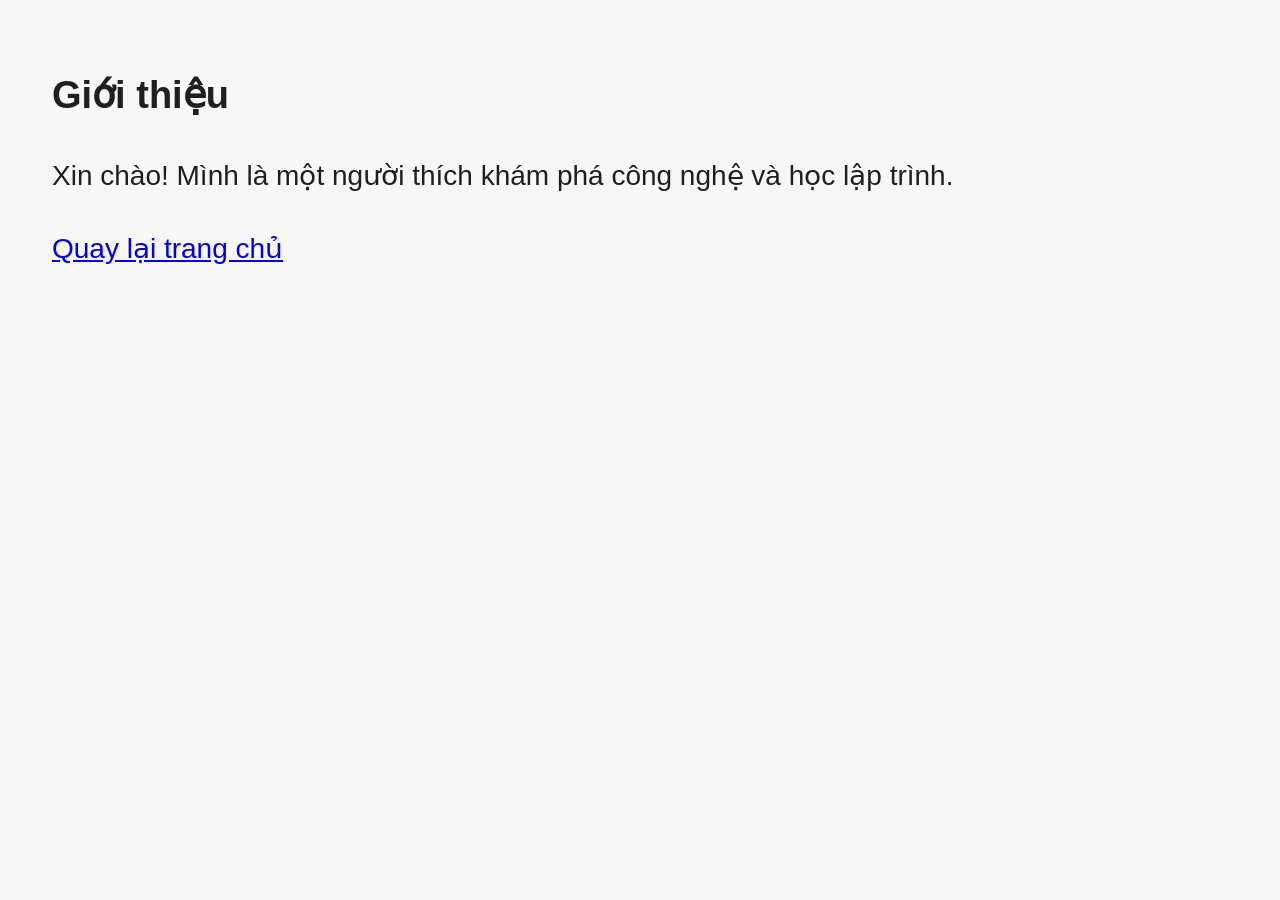
<file: about.html>
<!DOCTYPE html>
<html lang="vi">
<head>
    <meta charset="UTF-8">
    <meta name="viewport" content="width=device-width, initial-scale=1.0">
    <title>About</title>
    <style>
        body {
            margin: 0;
            padding: 40px 52px;
            background-color: #f7f7f7;
            font-family: Arial, Helvetica, sans-serif;
            color: #1f1f1f;
            line-height: 1.6;
        }

        h1 {
            font-size: 38px;
            margin-bottom: 20px;
        }

        p {
            font-size: 28px;
        }
    </style>
</head>
<body>
    <h1>Giới thiệu</h1>
    <p>Xin chào! Mình là một người thích khám phá công nghệ và học lập trình.</p>
    <p><a href="index.html">Quay lại trang chủ</a></p>
</body>
</html>
</file>
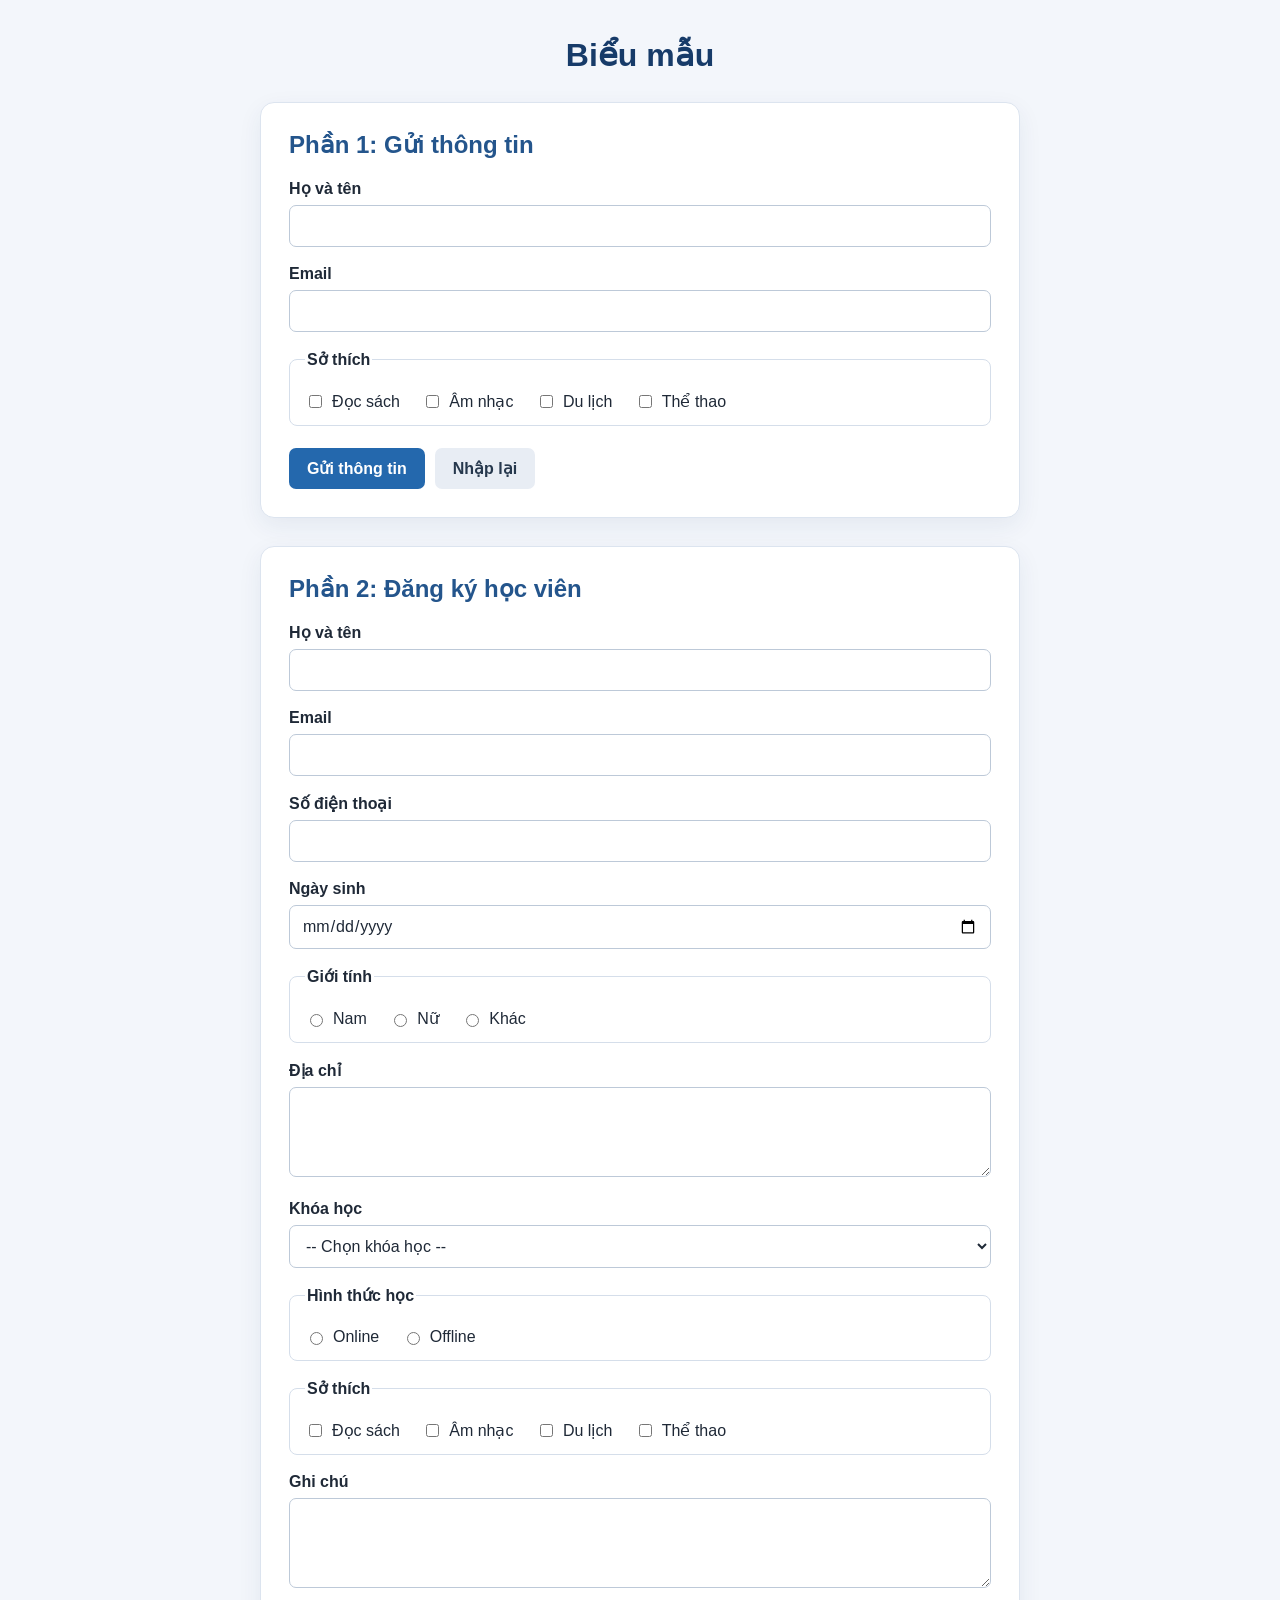
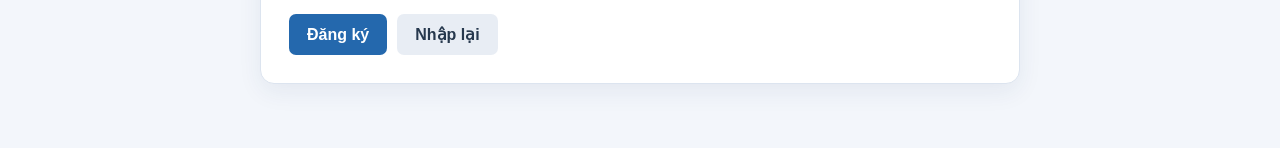
<file: forms.html>
<!DOCTYPE html>
<html lang="vi">
<head>
    <meta charset="UTF-8">
    <meta name="viewport" content="width=device-width, initial-scale=1.0">
    <title>Form thông tin và đăng ký học viên</title>
    <style>
        :root {
            color-scheme: light;
            font-family: "Segoe UI", Arial, sans-serif;
            color: #1f2937;
            background: #f3f6fb;
        }

        * {
            box-sizing: border-box;
        }

        body {
            margin: 0;
            padding: 36px 18px;
        }

        main {
            width: min(100%, 760px);
            margin: 0 auto;
        }

        h1 {
            margin: 0 0 28px;
            color: #173b69;
            text-align: center;
        }

        section {
            margin-bottom: 28px;
            padding: 28px;
            background: #fff;
            border: 1px solid #dce4ef;
            border-radius: 14px;
            box-shadow: 0 8px 24px rgb(26 54 93 / 7%);
        }

        h2 {
            margin: 0 0 20px;
            color: #24558c;
        }

        .field {
            margin-bottom: 18px;
        }

        label,
        legend {
            font-weight: 600;
        }

        .field > label {
            display: block;
            margin-bottom: 7px;
        }

        input[type="text"],
        input[type="email"],
        input[type="tel"],
        input[type="date"],
        select,
        textarea {
            width: 100%;
            padding: 11px 12px;
            border: 1px solid #bdc9d8;
            border-radius: 7px;
            background: #fff;
            color: inherit;
            font: inherit;
        }

        input:focus,
        select:focus,
        textarea:focus {
            border-color: #3478c7;
            outline: 3px solid rgb(52 120 199 / 16%);
        }

        fieldset {
            margin: 0 0 18px;
            padding: 13px 15px 10px;
            border: 1px solid #d5deea;
            border-radius: 8px;
        }

        .choice {
            display: inline-flex;
            align-items: center;
            gap: 7px;
            margin: 10px 18px 4px 0;
            font-weight: 400;
        }

        .choice input {
            accent-color: #2468ad;
        }

        textarea {
            min-height: 90px;
            resize: vertical;
        }

        .actions {
            display: flex;
            flex-wrap: wrap;
            gap: 10px;
            margin-top: 22px;
        }

        button {
            padding: 11px 18px;
            border: 0;
            border-radius: 7px;
            font: inherit;
            font-weight: 600;
            cursor: pointer;
        }

        .submit {
            background: #2468ad;
            color: #fff;
        }

        .reset {
            background: #e8edf4;
            color: #26384d;
        }

        button:hover {
            filter: brightness(.95);
        }

        @media (max-width: 520px) {
            section {
                padding: 20px;
            }
        }
    </style>
</head>
<body>
    <main>
        <h1>Biểu mẫu</h1>

        <section>
            <h2>Phần 1: Gửi thông tin</h2>
            <form action="#" method="get">
                <div class="field">
                    <label for="yourname">Họ và tên</label>
                    <input id="yourname" type="text" name="yourname" autocomplete="name" required>
                </div>

                <div class="field">
                    <label for="contact-email">Email</label>
                    <input id="contact-email" type="email" name="email" autocomplete="email" required>
                </div>

                <fieldset>
                    <legend>Sở thích</legend>
                    <label class="choice"><input type="checkbox" name="hobby" value="reading"> Đọc sách</label>
                    <label class="choice"><input type="checkbox" name="hobby" value="music"> Âm nhạc</label>
                    <label class="choice"><input type="checkbox" name="hobby" value="travel"> Du lịch</label>
                    <label class="choice"><input type="checkbox" name="hobby" value="sports"> Thể thao</label>
                </fieldset>

                <div class="actions">
                    <button class="submit" type="submit">Gửi thông tin</button>
                    <button class="reset" type="reset">Nhập lại</button>
                </div>
            </form>
        </section>

        <section>
            <h2>Phần 2: Đăng ký học viên</h2>
            <form action="#" method="get">
                <div class="field">
                    <label for="fullname">Họ và tên</label>
                    <input id="fullname" type="text" name="fullname" autocomplete="name" required>
                </div>

                <div class="field">
                    <label for="student-email">Email</label>
                    <input id="student-email" type="email" name="email" autocomplete="email" required>
                </div>

                <div class="field">
                    <label for="phone">Số điện thoại</label>
                    <input id="phone" type="tel" name="phone" autocomplete="tel">
                </div>

                <div class="field">
                    <label for="birthday">Ngày sinh</label>
                    <input id="birthday" type="date" name="birthday">
                </div>

                <fieldset>
                    <legend>Giới tính</legend>
                    <label class="choice"><input type="radio" name="gender" value="male"> Nam</label>
                    <label class="choice"><input type="radio" name="gender" value="female"> Nữ</label>
                    <label class="choice"><input type="radio" name="gender" value="other"> Khác</label>
                </fieldset>

                <div class="field">
                    <label for="address">Địa chỉ</label>
                    <textarea id="address" name="address" rows="2"></textarea>
                </div>

                <div class="field">
                    <label for="course">Khóa học</label>
                    <select id="course" name="course" required>
                        <option value="">-- Chọn khóa học --</option>
                        <option value="html-css">HTML &amp; CSS</option>
                        <option value="javascript">JavaScript</option>
                        <option value="java">Java</option>
                        <option value="python">Python</option>
                    </select>
                </div>

                <fieldset>
                    <legend>Hình thức học</legend>
                    <label class="choice"><input type="radio" name="study_type" value="online"> Online</label>
                    <label class="choice"><input type="radio" name="study_type" value="offline"> Offline</label>
                </fieldset>

                <fieldset>
                    <legend>Sở thích</legend>
                    <label class="choice"><input type="checkbox" name="hobby" value="reading"> Đọc sách</label>
                    <label class="choice"><input type="checkbox" name="hobby" value="music"> Âm nhạc</label>
                    <label class="choice"><input type="checkbox" name="hobby" value="travel"> Du lịch</label>
                    <label class="choice"><input type="checkbox" name="hobby" value="sports"> Thể thao</label>
                </fieldset>

                <div class="field">
                    <label for="note">Ghi chú</label>
                    <textarea id="note" name="note" rows="3"></textarea>
                </div>

                <div class="actions">
                    <button class="submit" type="submit">Đăng ký</button>
                    <button class="reset" type="reset">Nhập lại</button>
                </div>
            </form>
        </section>
    </main>
</body>
</html>
</file>
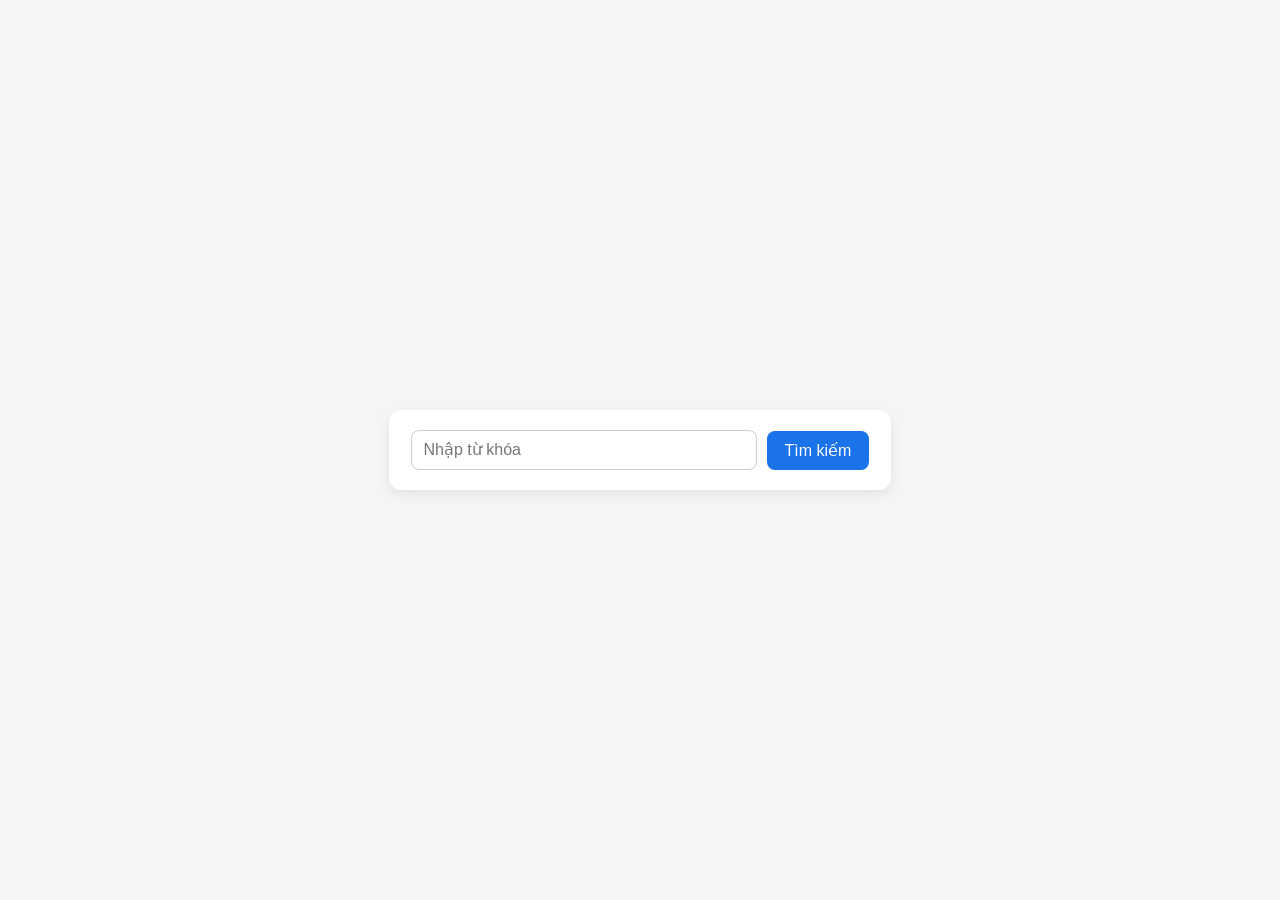
<file: google-search.html>
<!DOCTYPE html>
<html lang="vi">
<head>
    <meta charset="UTF-8">
    <meta name="viewport" content="width=device-width, initial-scale=1.0">
    <title>Form Tìm kiếm</title>
    <style>
        body {
            font-family: Arial, sans-serif;
            background: #f5f5f5;
            display: flex;
            justify-content: center;
            align-items: center;
            min-height: 100vh;
            margin: 0;
        }

        form {
            display: flex;
            gap: 10px;
            align-items: center;
            background: #fff;
            padding: 20px 22px;
            border-radius: 12px;
            box-shadow: 0 4px 12px rgba(0, 0, 0, 0.08);
        }

        input[type="text"] {
            width: 320px;
            padding: 10px 12px;
            font-size: 16px;
            border: 1px solid #ccc;
            border-radius: 8px;
            outline: none;
        }

        input[type="submit"] {
            padding: 10px 18px;
            border: none;
            border-radius: 8px;
            background: #1a73e8;
            color: white;
            font-size: 16px;
            cursor: pointer;
        }
    </style>
</head>
<body>
    <form action="https://www.google.com.vn/search" method="GET">
        <input type="text" name="q" placeholder="Nhập từ khóa" />
        <input type="submit" value="Tìm kiếm" />
    </form>
</body>
</html>
</file>
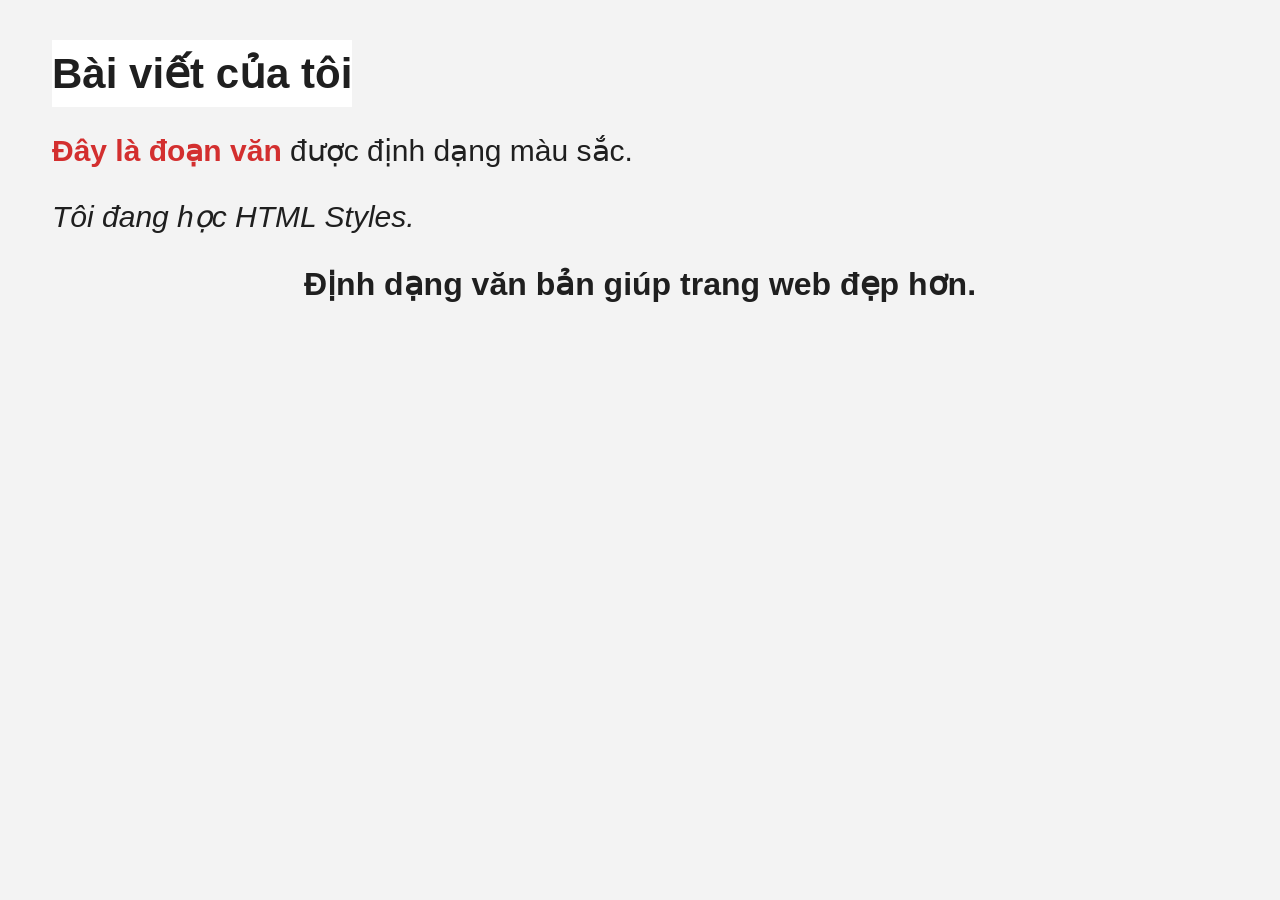
<file: indexx.html>
<!DOCTYPE html>
<html lang="vi">
<head>
    <meta charset="UTF-8">
    <meta name="viewport" content="width=device-width, initial-scale=1.0">
    <title>Bài viết của tôi</title>
    <style>
        body {
            margin: 0;
            padding: 40px 52px;
            background-color: #f3f3f3;
            color: #1f1f1f;
            font-family: Arial, Helvetica, sans-serif;
            font-size: 30px;
            line-height: 1.6;
        }

        h1 {
            margin: 0 0 20px;
            font-size: 42px;
            font-weight: 700;
            color: #1f1f1f;
            background-color: #fff;
            display: inline-block;
        }

        p {
            margin: 0 0 18px;
            font-size: 30px;
            line-height: 1.6;
        }

        .red {
            color: #d32f2f;
            font-weight: bold;
        }

        .italic {
            font-style: italic;
        }

        .center {
            text-align: center;
        }

        .big {
            font-size: 32px;
            font-weight: 600;
        }
    </style>
</head>
<body>
    <h1>Bài viết của tôi</h1>

    <p><span class="red">Đây là đoạn văn</span> được định dạng màu sắc.</p>

    <p class="italic">Tôi đang học HTML Styles.</p>

    <p class="center big">Định dạng văn bản giúp trang web đẹp hơn.</p>
</body>
</html>
</file>
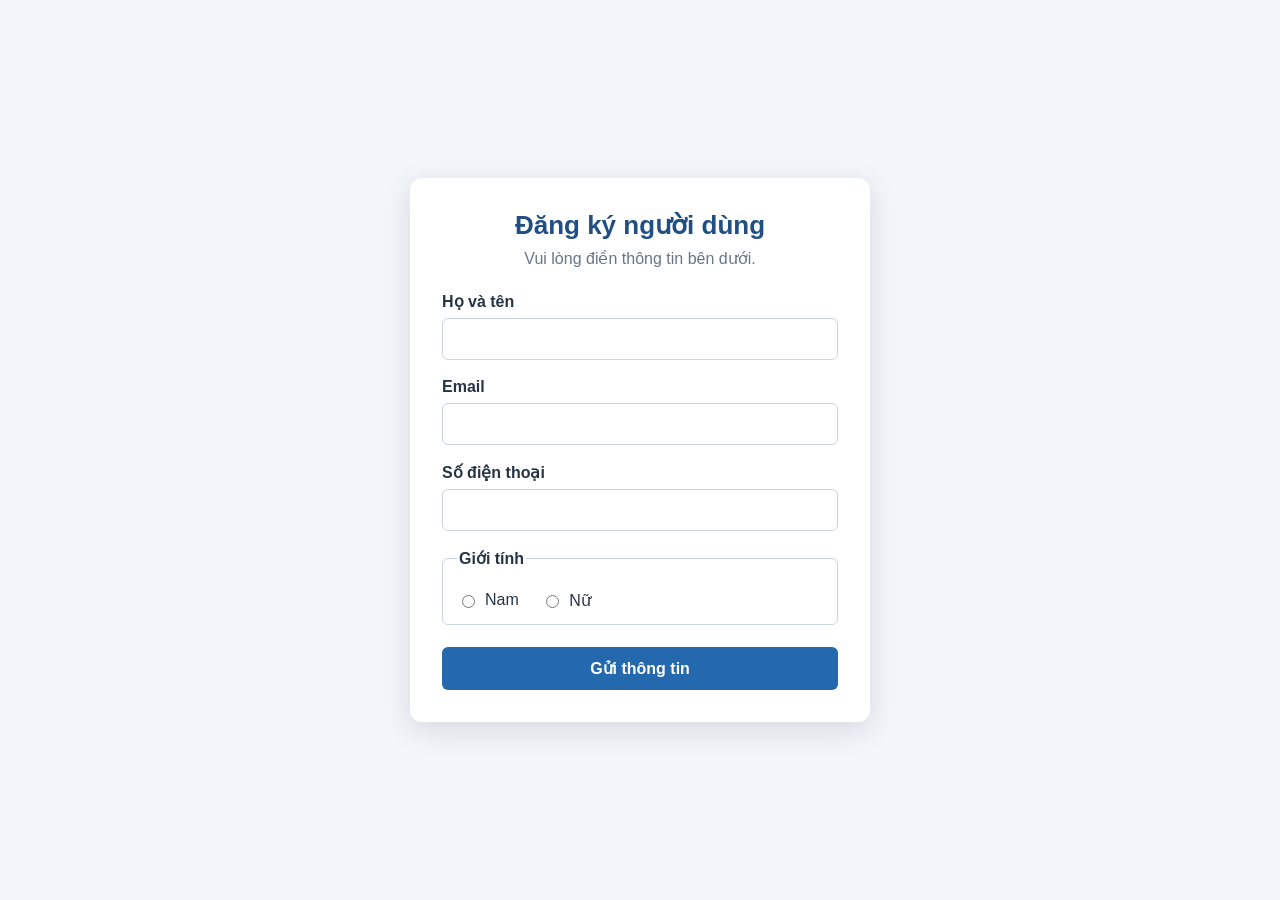
<file: registration-form.html>
<!DOCTYPE html>
<html lang="vi">
<head>
    <meta charset="UTF-8">
    <meta name="viewport" content="width=device-width, initial-scale=1.0">
    <title>Đăng ký người dùng</title>
    <style>
        * {
            box-sizing: border-box;
        }

        body {
            min-height: 100vh;
            margin: 0;
            padding: 32px 16px;
            display: grid;
            place-items: center;
            background: #f2f5f9;
            color: #263445;
            font-family: Arial, Helvetica, sans-serif;
        }

        .registration-card {
            width: min(100%, 460px);
            padding: 32px;
            background: #fff;
            border-radius: 12px;
            box-shadow: 0 8px 28px rgb(28 48 74 / 12%);
        }

        h1 {
            margin: 0 0 8px;
            color: #214f83;
            font-size: 26px;
            text-align: center;
        }

        .intro {
            margin: 0 0 24px;
            color: #66758a;
            text-align: center;
        }

        .field {
            margin-bottom: 18px;
        }

        .field > label,
        legend {
            display: block;
            margin-bottom: 7px;
            font-weight: 600;
        }

        input[type="text"],
        input[type="email"],
        input[type="tel"] {
            width: 100%;
            padding: 11px 12px;
            border: 1px solid #cbd5e1;
            border-radius: 6px;
            color: inherit;
            font: inherit;
        }

        input:focus {
            border-color: #3578bd;
            outline: 3px solid rgb(53 120 189 / 16%);
        }

        fieldset {
            margin: 0 0 22px;
            padding: 12px 14px;
            border: 1px solid #cbd5e1;
            border-radius: 6px;
        }

        .gender-option {
            display: inline-flex;
            align-items: center;
            gap: 7px;
            margin: 4px 18px 0 0;
        }

        .gender-option input {
            accent-color: #2468ad;
        }

        button {
            width: 100%;
            padding: 12px;
            border: 0;
            border-radius: 6px;
            background: #2468ad;
            color: #fff;
            font: inherit;
            font-weight: 700;
            cursor: pointer;
        }

        button:hover {
            background: #1c548e;
        }
    </style>
</head>
<body>
    <main class="registration-card">
        <h1>Đăng ký người dùng</h1>
        <p class="intro">Vui lòng điền thông tin bên dưới.</p>

        <form action="http://demo.codegym.vn/6/registration_form/register.php" method="POST">
            <div class="field">
                <label for="name">Họ và tên</label>
                <input id="name" type="text" name="name" autocomplete="name" required>
            </div>

            <div class="field">
                <label for="email">Email</label>
                <input id="email" type="email" name="email" autocomplete="email" required>
            </div>

            <div class="field">
                <label for="phone">Số điện thoại</label>
                <input id="phone" type="tel" name="phone" autocomplete="tel" required>
            </div>

            <fieldset>
                <legend>Giới tính</legend>
                <label class="gender-option">
                    <input type="radio" name="gender" value="Nam" required>
                    Nam
                </label>
                <label class="gender-option">
                    <input type="radio" name="gender" value="Nữ">
                    Nữ
                </label>
            </fieldset>

            <button type="submit">Gửi thông tin</button>
        </form>
    </main>
</body>
</html>
</file>
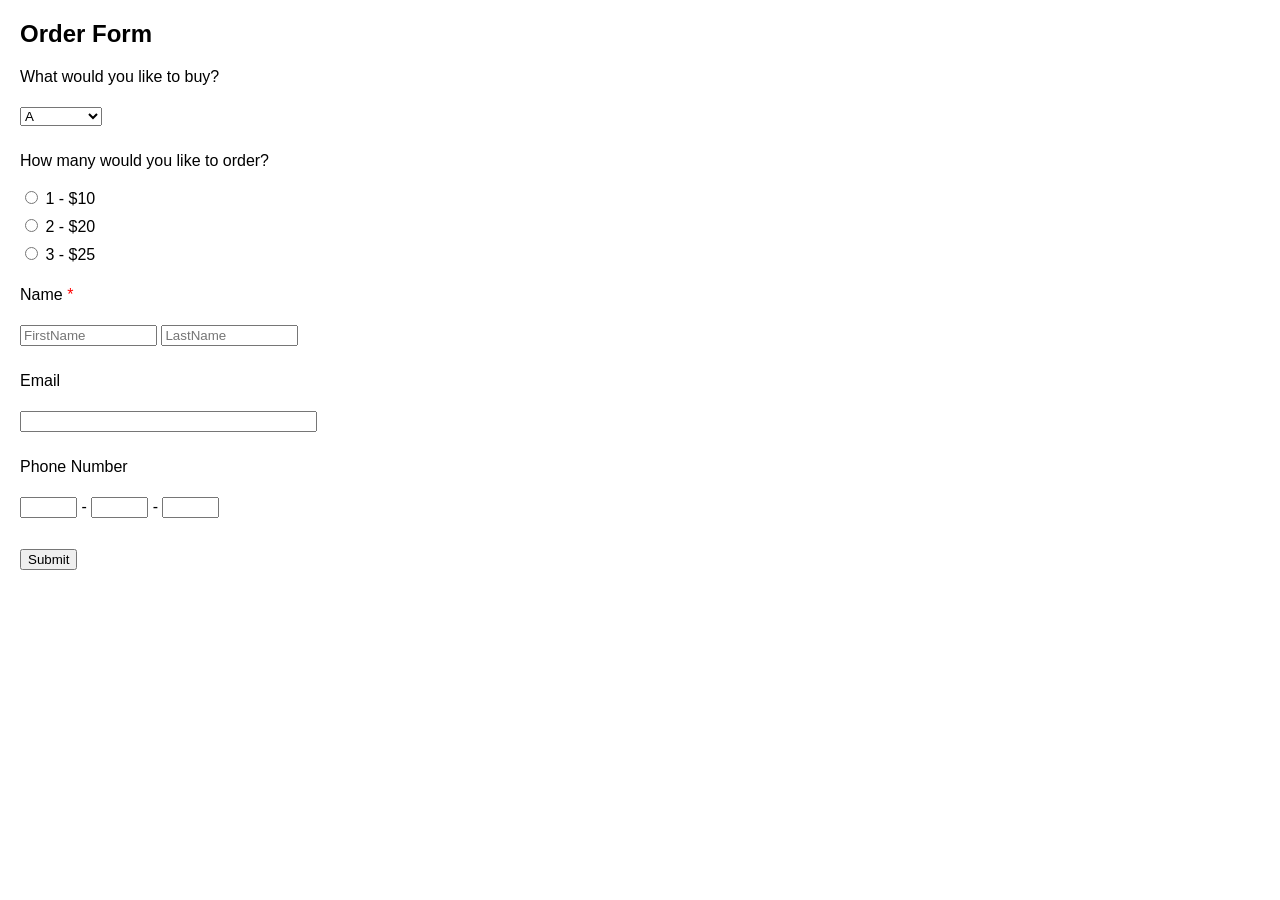
<file: simpleform.html>
<!DOCTYPE html>
<html lang="en">
<head>
    <meta charset="UTF-8">
    <meta name="viewport" content="width=device-width, initial-scale=1.0">
    <title>Simple Form</title>
    <style>
        .wufoo {
            font-family: "Lucida Grande", "Lucida Sans Unicode", Tahoma, sans-serif;
        }

        body {
            margin: 20px;
        }

        select, input {
            margin-top: 5px;
            margin-bottom: 10px;
        }
    </style>
</head>
<body>
    <form method="get" action="simpleform.html" class="wufoo">
        <h2>Order Form</h2>

        <p>What would you like to buy?</p>
        <select>
            <option value="A">A</option>
            <option value="B">B (+ 0.5$)</option>
            <option value="C">C (+ 0.5$)</option>
        </select>

        <p>How many would you like to order?</p>
        <input type="radio" name="rd" /> 1 - $10 <br/>
        <input type="radio" name="rd" /> 2 - $20 <br/>
        <input type="radio" name="rd" /> 3 - $25 <br/>

        <p>Name <span style="color: red">*</span></p>
        <input type="text" name="firstname" placeholder="FirstName" size="15" />
        <input type="text" name="lastname" placeholder="LastName" size="15" />

        <p>Email</p>
        <input type="text" name="email" size="35" />

        <p>Phone Number</p>
        <input type="text" name="phone1" size="5" /> -
        <input type="text" name="phone2" size="5" /> -
        <input type="text" name="phone3" size="5" />

        <p><input type="button" name="btSubmit" value="Submit" /></p>
    </form>
</body>
</html>
</file>
